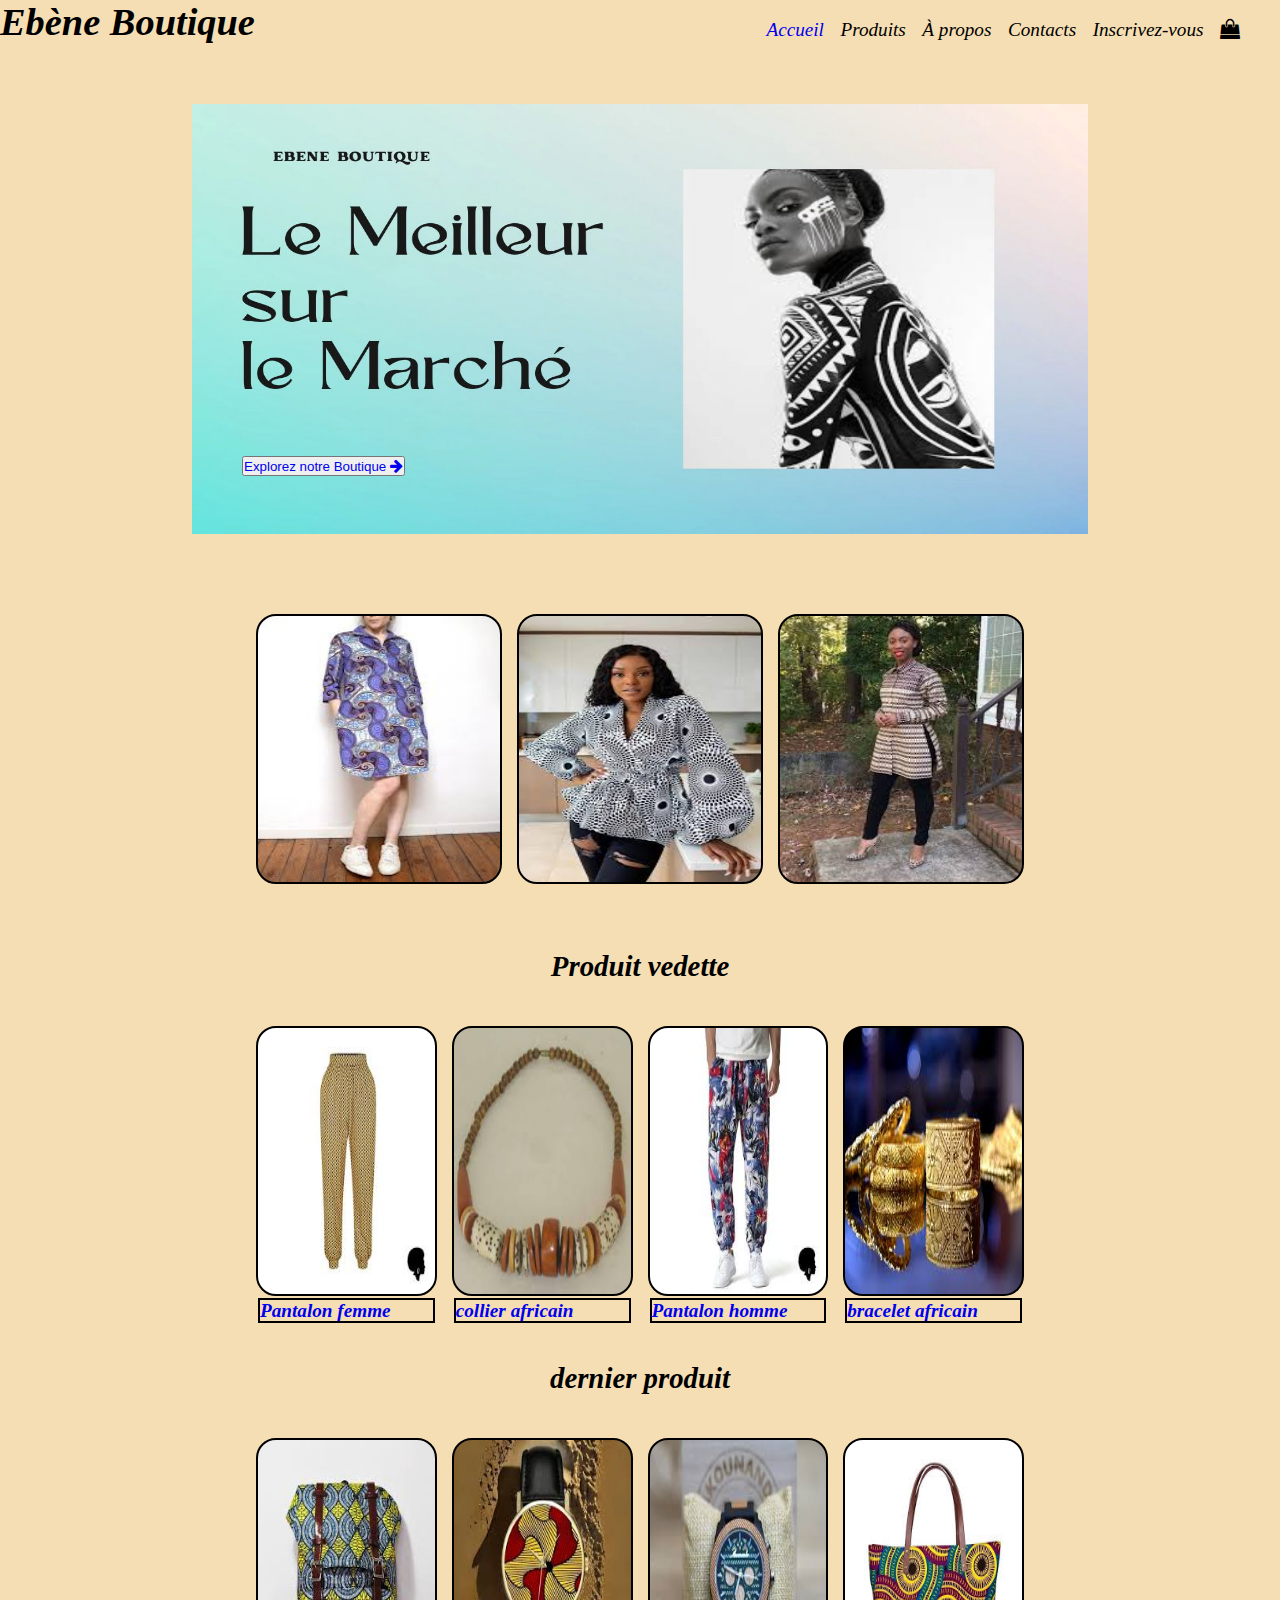
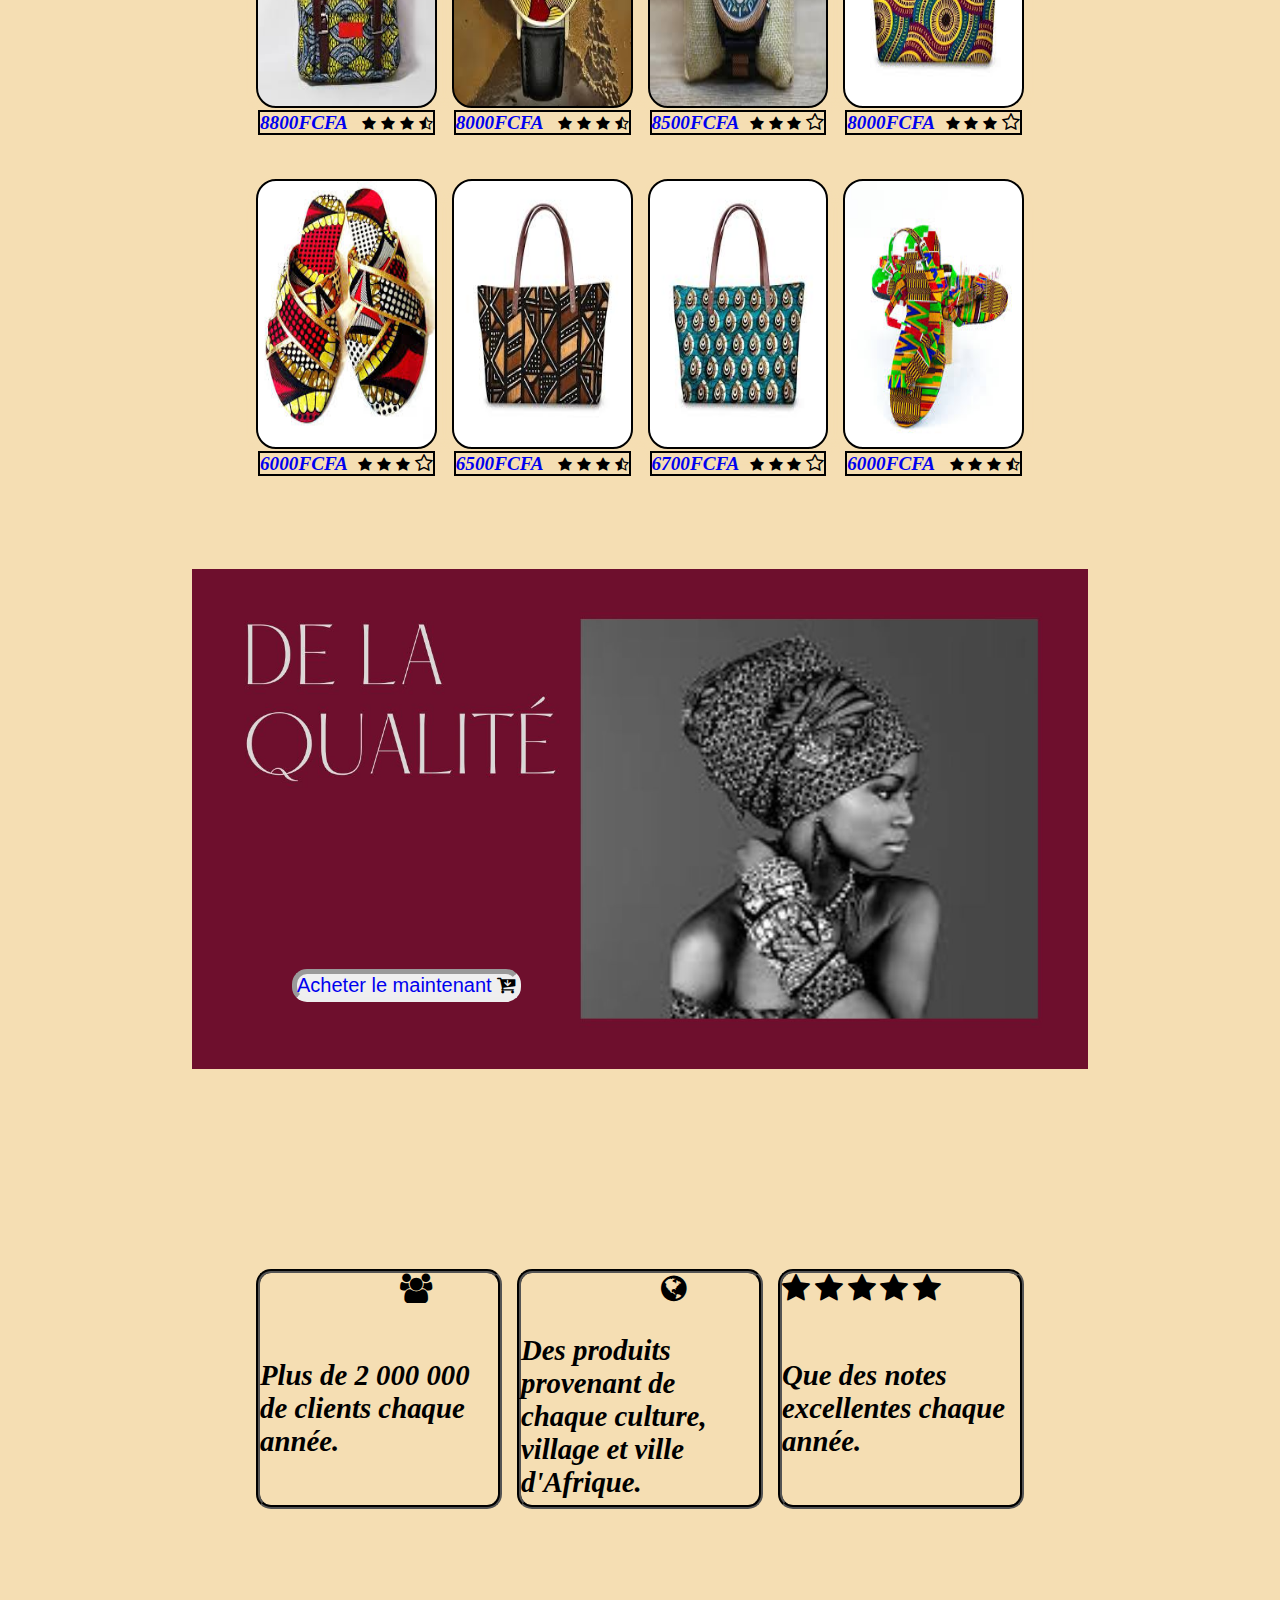
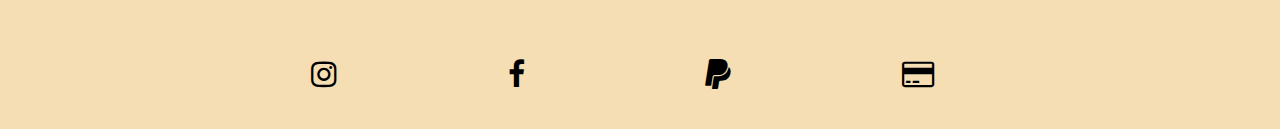
<file: index.html>
<!DOCTYPE html>
<html lang="fr">
    <head>
        <meta charset="UTF-8">
        <meta name="viewport" content="width=device-width, initial-scale=1.0">
        <link rel="stylesheet" href="css/style.css">
        <link rel="stylesheet"  href="https://cdnjs.cloudflare.com/ajax/libs/font-awesome/4.7.0/css/font-awesome.min.css">
        <title>Ebène Boutique</title>
    </head>
    <body>
        <header>
            <nav class="navbar">
                <h1 class="titre">Ebène Boutique</h1>
                <ul>
                    <li><a href="index.html">Accueil</a></li>
                    <li><a href="produits\produits.html" style="color: black;">Produits</a></li>
                    <li><a href="about\about.html" style="color: black;">À propos</a></li>
                    <li><a href="contacts.html" style="color: black;">Contacts</a></li>
                    <li><a href="sing.html" style="color: black;">Inscrivez-vous</a></li>
                    <li><i class="fa fa-shopping-bag" aria-hidden="true" style="font-size: 20px;"></i>
                    </li>
                    
                </ul>
            </nav>
        </header>


        <section class="s">
            <button type="button" class="boutton"><a href="produits\produits.html">Explorez notre Boutique <i class="fa fa-arrow-right" aria-hidden="true" style="font-size: 15px;"></i>
            </a></button>
        </section>

        <section class="s2">
            <div class="sg">
                <div class="sc3" id="p1">
                    
                </div>

                <div class="sc3" id="p2">
                    
                </div>

                <div class="sc3" id="p3">
                
                </div>

            </div>

            <div class="sp">
                <h2 style="top: -5px;">Produit vedette</h2>
            </div>



            <div class="sg">
                <div class="sc4" id="pp1">
                    <div class="scc4">
                     <a href="#"> <h4>Pantalon femme</h4> </a>
                    </div>
                </div>

                <div class="sc4" id="pp2">
                    <div class="scc4">
                        <a href="#"> <h4>collier africain</h4> </a>
                    </div>
                </div>

                <div class="sc4" id="pp3">
                    <div class="scc4">
                        <a href="#"><h4>Pantalon homme</h4></a>
                    </div>
                </div>

                <div class="sc4" id="pp4">
                    <div class="scc4">
                        <a href="#"><h4>bracelet africain</h4></a>
                    </div>
                </div>

            </div>



            

            <div class="sp">
                <h2 style="top: -5px;">dernier produit</h2>
            </div>





            <div class="sg">
                <div class="sc4" id="P1">
                    <div class="scc4">
                        <a href="#"> <h4>8800FCFA</h4> </a>
                        <div>
                            <i class="fa fa-star" aria-hidden="true" style="font-size: 15px;"></i> <i class="fa fa-star" aria-hidden="true" style="font-size: 15px;"></i> <i class="fa fa-star" aria-hidden="true" style="font-size: 15px;"></i> <i class="fa fa-star-half-o" aria-hidden="true" style="font-size: 15px;"></i>
                        </div>


                    </div>
                </div>

                <div class="sc4" id="P2">
                    <div class="scc4">
                        <a href="#"> <h4>8000FCFA</h4> </a>
                        <div>
                            <i class="fa fa-star" aria-hidden="true" style="font-size: 15px;"></i> <i class="fa fa-star" aria-hidden="true" style="font-size: 15px;"></i> <i class="fa fa-star" aria-hidden="true" style="font-size: 15px;"></i> <i class="fa fa-star-half-o" aria-hidden="true" style="font-size: 15px;"></i>
                        </div>
                    </div>
                </div>

                <div class="sc4" id="P3">
                    <div class="scc4">
                        <a href="#"> <h4>8500FCFA</h4> </a>
                        <div>
                            <i class="fa fa-star" aria-hidden="true" style="font-size: 15px;"></i> <i class="fa fa-star" aria-hidden="true" style="font-size: 15px;"></i> <i class="fa fa-star" aria-hidden="true" style="font-size: 15px;"></i> <i class="fa fa-star-o" aria-hidden="true"></i>
                        </div>
                    </div>
                </div>

                <div class="sc4" id="P4">
                    <div class="scc4">
                        <a href="#"> <h4>8000FCFA</h4> </a>
                        <div>
                            <i class="fa fa-star" aria-hidden="true" style="font-size: 15px;"></i> <i class="fa fa-star" aria-hidden="true" style="font-size: 15px;"></i> <i class="fa fa-star" aria-hidden="true" style="font-size: 15px;"></i> <i class="fa fa-star-o" aria-hidden="true"></i>

                        </div>
                    </div>
                </div>
            </div>




            <div class="sg">

                <div class="sc5" id="P5">
                    <div class="scc5">
                        <a href="#"> <h4>6000FCFA</h4> </a>
                        <div>
                            <i class="fa fa-star" aria-hidden="true" style="font-size: 15px;"></i> <i class="fa fa-star" aria-hidden="true" style="font-size: 15px;"></i> <i class="fa fa-star" aria-hidden="true" style="font-size: 15px;"></i> <i class="fa fa-star-o" aria-hidden="true"></i>

                        </div>
                    </div>
                </div>

                <div class="sc5" id="P6">
                    <div class="scc5">
                        <a href="#"> <h4>6500FCFA</h4> </a>
                        <div>
                            <i class="fa fa-star" aria-hidden="true" style="font-size: 15px;"></i> <i class="fa fa-star" aria-hidden="true" style="font-size: 15px;"></i> <i class="fa fa-star" aria-hidden="true" style="font-size: 15px;"></i> <i class="fa fa-star-half-o" aria-hidden="true" style="font-size: 15px;"></i>
                        </div>
                    </div>
                </div>
            
                <div class="sc5" id="P7">
                    <div class="scc5">
                        <a href="#"> <h4>6700FCFA</h4> </a>
                        <div>
                            <i class="fa fa-star" aria-hidden="true" style="font-size: 15px;"></i> <i class="fa fa-star" aria-hidden="true" style="font-size: 15px;"></i> <i class="fa fa-star" aria-hidden="true" style="font-size: 15px;"></i> <i class="fa fa-star-o" aria-hidden="true"></i>

                        </div>
                    </div>
                </div>

                <div class="sc5" id="P8">
                    <div class="scc5">
                        <a href="#"> <h4>6000FCFA</h4> </a>
                        <div>
                            <i class="fa fa-star" aria-hidden="true" style="font-size: 15px;"></i> <i class="fa fa-star" aria-hidden="true" style="font-size: 15px;"></i> <i class="fa fa-star" aria-hidden="true" style="font-size: 15px;"></i> <i class="fa fa-star-half-o" aria-hidden="true" style="font-size: 15px;"></i>
                        </div>
                    </div>
                </div>

            </div>
        </section>

        <section class="sa">
            <div class="saa">
                <button class="sab" type="button"> <a href="produits\produits.html">Acheter le maintenant</a>
                    <i class="fa fa-cart-arrow-down" aria-hidden="true" style="font-size: 20px;"></i>
                </button>
            </div>
        </section>

        <section class="carte">
            <div class="c">
                <i id="c1" class="fa fa-users" aria-hidden="true" style="font-size: 30px;"></i>
                <h2>Plus de 2 000 000 de clients chaque année.</h2>
            </div>

            <div class="c">
                <i id="c2" class="fa fa-globe" aria-hidden="true" style="font-size: 30px;"></i>
                <h2 style="top: 30px;">Des produits provenant de chaque culture, village et ville d'Afrique.</h2>
            </div>

            <div class="c">
                <i class="fa fa-star" aria-hidden="true" style="font-size: 30px;"></i> <i class="fa fa-star" aria-hidden="true" style="font-size: 30px;"></i> <i class="fa fa-star" aria-hidden="true" style="font-size: 30px;"></i> <i class="fa fa-star" aria-hidden="true" style="font-size: 30px;"></i> <i class="fa fa-star" aria-hidden="true" style="font-size: 30px;"></i>
                <h2>Que des notes excellentes chaque année.</h2>
            </div>
        </section>


        <footer class="fin">
            <div class="f1">
                <a href="#"><i id="F1" class="fa fa-instagram" aria-hidden="true" style="font-size: 30px"></i>
                </a>
            </div>

            <div class="f2">
                <a href="#"> <i id="F2" class="fa fa-facebook" aria-hidden="true" style="font-size: 30px"></i>
                </a>
            </div>

            <div class="f3">
                <a href="#"><i id="F3" class="fa fa-paypal" aria-hidden="true" style="font-size: 30px"></i>
                </a>
            </div>

            <div class="f4">
                <a href="#"> <i id="F4" class="fa fa-credit-card" aria-hidden="true" style="font-size: 30px"></i>
                </a>
            </div>
        </footer>


    </body>
</html>
</file>
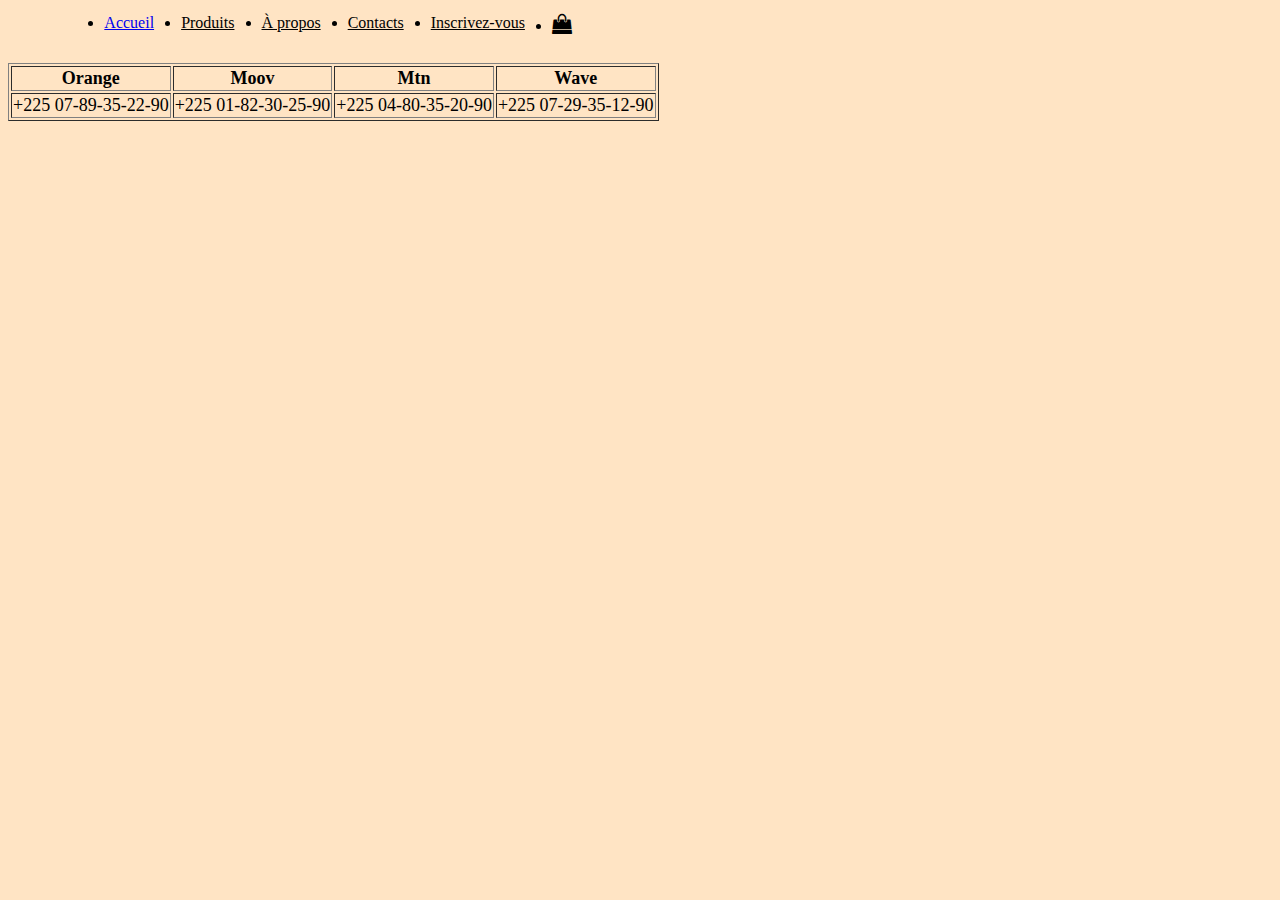
<file: contacts.html>
<!DOCTYPE html>
<html lang="fr">
    <head>
        <meta charset="UTF-8">
        <meta name="viewport" content="width=device-width, initial-scale=1.0">
        <link rel="stylesheet"  href="https://cdnjs.cloudflare.com/ajax/libs/font-awesome/4.7.0/css/font-awesome.min.css">
        <title>Ebène Boutique</title>

        <style>

            body{
                background-color:bisque;
            }
            ul{
    
                float: right;
                display: flex;
                flex-direction: row;
                position: relative;
                top: -10px;
                width: 37%;
                justify-content: space-between;
                right: 700px;
                
            }
            
            li{
                color: black;
            }


            .T{
                position: relative;
                top: 55px;
                font-size: 18px;
            }

            @media(max-width:1200px){
                ul{
                    position: relative;
                    width: 100%;
                    margin: auto;
                    left: 20px;
                    top: 10px;
                    font-size: 17px;
                    display: flex;
                    flex-direction: row;
                    justify-content: space-around;

                
                }
            }
        </style>
        
    </head>


    <body>

        <div>
            <ul>
                <li><a href="index.html">Accueil</a></li>
                <li><a href="produits\produits.html" style="color: black;">Produits</a></li>
                <li><a href="about\about.html" style="color: black;">À propos</a></li>
                <li><a href="contacts.html" style="color: black;">Contacts</a></li>
                <li><a href="sing.html" style="color: black;">Inscrivez-vous</a></li>
                <li><i class="fa fa-shopping-bag" aria-hidden="true" style="font-size: 20px;"></i>
                </li>
                
            </ul>
        </div>

        <div class="T">
            <table border="1px">
                <tr>
                    <th>Orange</th>
                    <th>Moov</th>
                    <th>Mtn</th>
                    <th>Wave</th>
                </tr>
    
                <tr>
                    <td>+225 07-89-35-22-90</td>
                    <td>+225 01-82-30-25-90</td>
                    <td>+225 04-80-35-20-90</td>
                    <td>+225 07-29-35-12-90</td>
                </tr>
    
            </table>
        </div>


    </body>
</html>
</file>
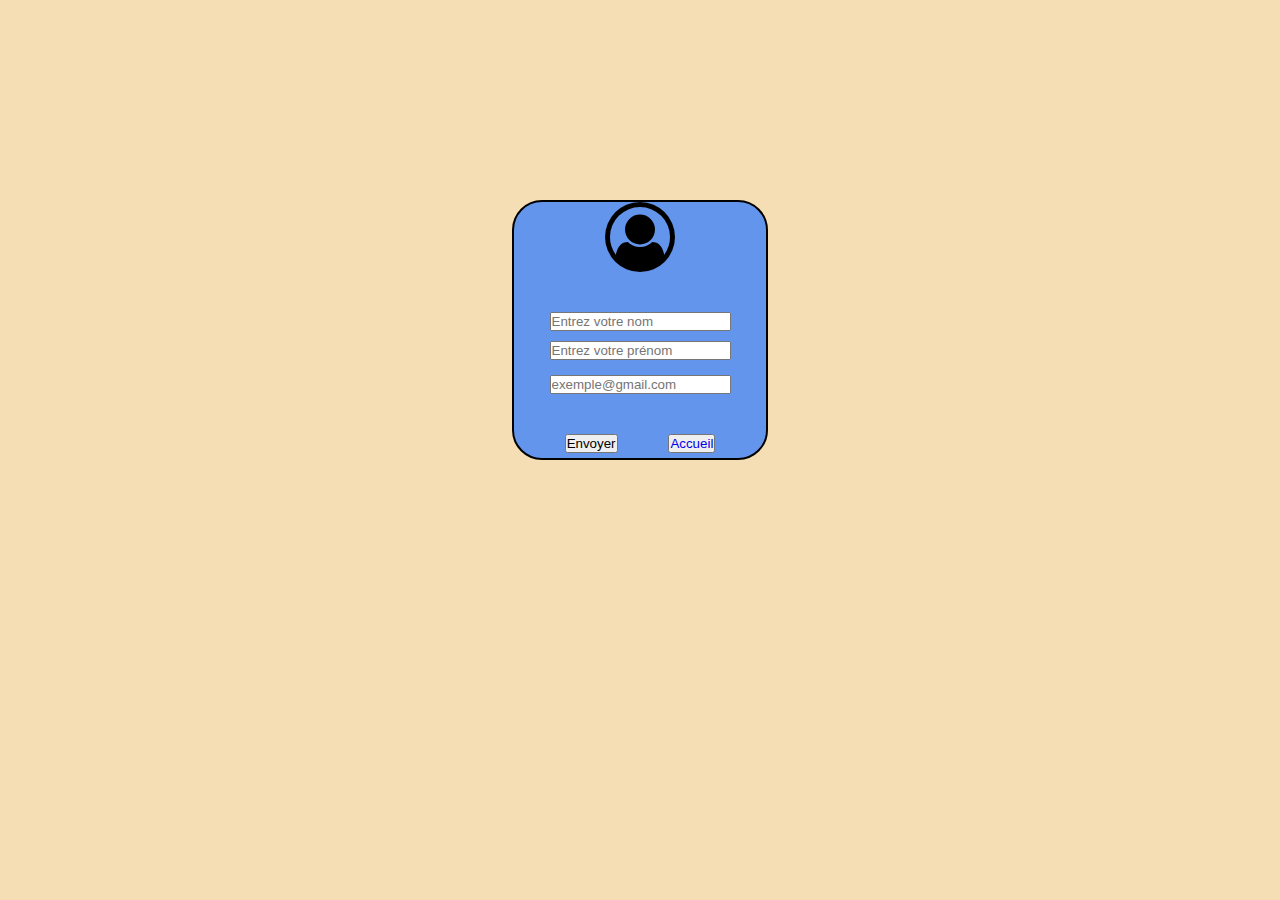
<file: sing.html>
<!DOCTYPE html>
<html lang="fr">
    <head>
        <meta charset="UTF-8">
        <meta name="viewport" content="width=device-width, initial-scale=1.0">
        <link rel="stylesheet"  href="https://cdnjs.cloudflare.com/ajax/libs/font-awesome/4.7.0/css/font-awesome.min.css">
        <meta name="viewport" content="width=device-width, initial-scale=1.0">
        <link rel="stylesheet" href="css/sing.css">
        <title>INSCRIPTION</title>
    </head>
    
    <body>
    <form name="loginForm" onsubmit="return validateForm(event) "></form>
        <div class="compte">
            <div class="c">
                <i class="fa fa-user-circle-o" aria-hidden="true" style="font-size: 70px;"></i>
            </div>

            <div class="c" style="top: 40px;">
                <input type="text" placeholder="Entrez votre nom">
            </div>

            <div class="c" style="top: 50px;">
                <input type="text" placeholder="Entrez votre prénom">
            </div>

            <div class="c" style="top: 65px;">
                <input type="text" placeholder="exemple@gmail.com">
            </div>

            <div class="c1">
                <div class="c2">
                    <button id="B" type="submit">Envoyer</button>
                </div>
    
                <div class="c2">
                    <button id="B" type="menu"> <a href="index.html">Accueil</a></button>
                </div>

            </div>
        </div>
    </form>




    <script>
        document.getElementById('B').addEventListener("click", function(e) {
            alert('Information envoyée'); 
            window.location.href = 'index.html'; 
        });
    </script>
    








    </body>


    
    




</html>
</file>
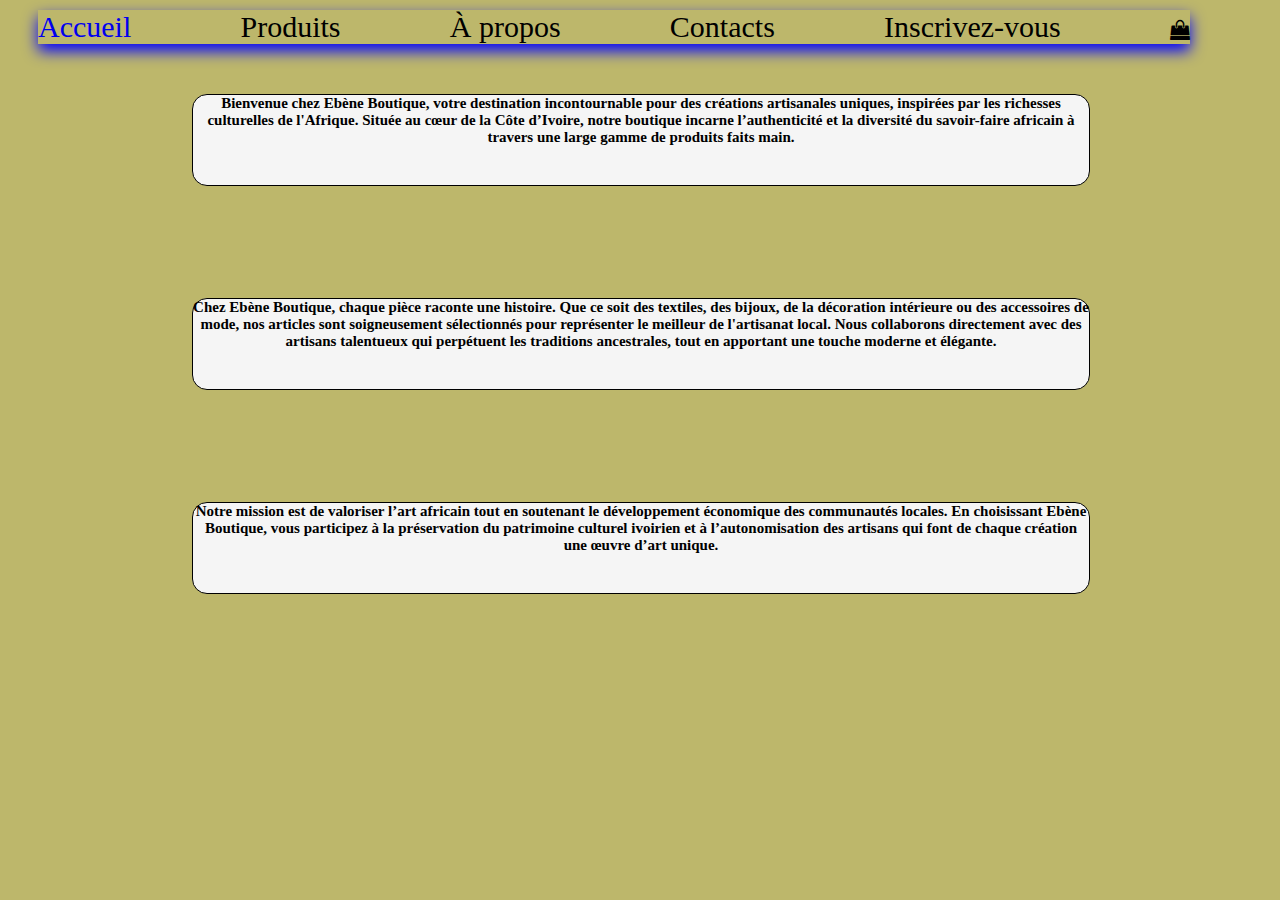
<file: about/about.html>
<!DOCTYPE html>
<html lang="fr">
    <head>
        <meta charset="UTF-8">
        <meta name="viewport" content="width=device-width, initial-scale=1.0">
        <link rel="stylesheet"  href="https://cdnjs.cloudflare.com/ajax/libs/font-awesome/4.7.0/css/font-awesome.min.css">
        <link rel="stylesheet" href="about.css/about.css">
        <title>Ebène Boutique</title>
    </head>

    <body>
        <ul>
            <li><a href="index.html">Accueil</a></li>
            <li><a href="produits\produits.html" style="color: black;">Produits</a></li>
            <li><a href="about\about.html" style="color: black;">À propos</a></li>
            <li><a href="contacts.html" style="color: black;">Contacts</a></li>
            <li><a href="sing.html" style="color: black;">Inscrivez-vous</a></li>
            <li><i class="fa fa-shopping-bag" aria-hidden="true" style="font-size: 20px;"></i>
            </li>
        </ul>

        <div class="note">
            <div class="c">
                <h4>Bienvenue chez Ebène Boutique, votre destination incontournable pour des créations artisanales uniques, inspirées par les richesses culturelles de l'Afrique. Située au cœur de la Côte d’Ivoire, notre boutique incarne l’authenticité et la diversité du savoir-faire africain à travers une large gamme de produits faits main.</h4>
            </div>

            <div class="c">
                <h4>Chez Ebène Boutique, chaque pièce raconte une histoire. Que ce soit des textiles, des bijoux, de la décoration intérieure ou des accessoires de mode, nos articles sont soigneusement sélectionnés pour représenter le meilleur de l'artisanat local. Nous collaborons directement avec des artisans talentueux qui perpétuent les traditions ancestrales, tout en apportant une touche moderne et élégante.</h4>
            </div>

            <div class="c">
                <h4>Notre mission est de valoriser l’art africain tout en soutenant le développement économique des communautés locales. En choisissant Ebène Boutique, vous participez à la préservation du patrimoine culturel ivoirien et à l’autonomisation des artisans qui font de chaque création une œuvre d’art unique.</h4>
            </div>
        </div>
    </body>
</html>
</file>
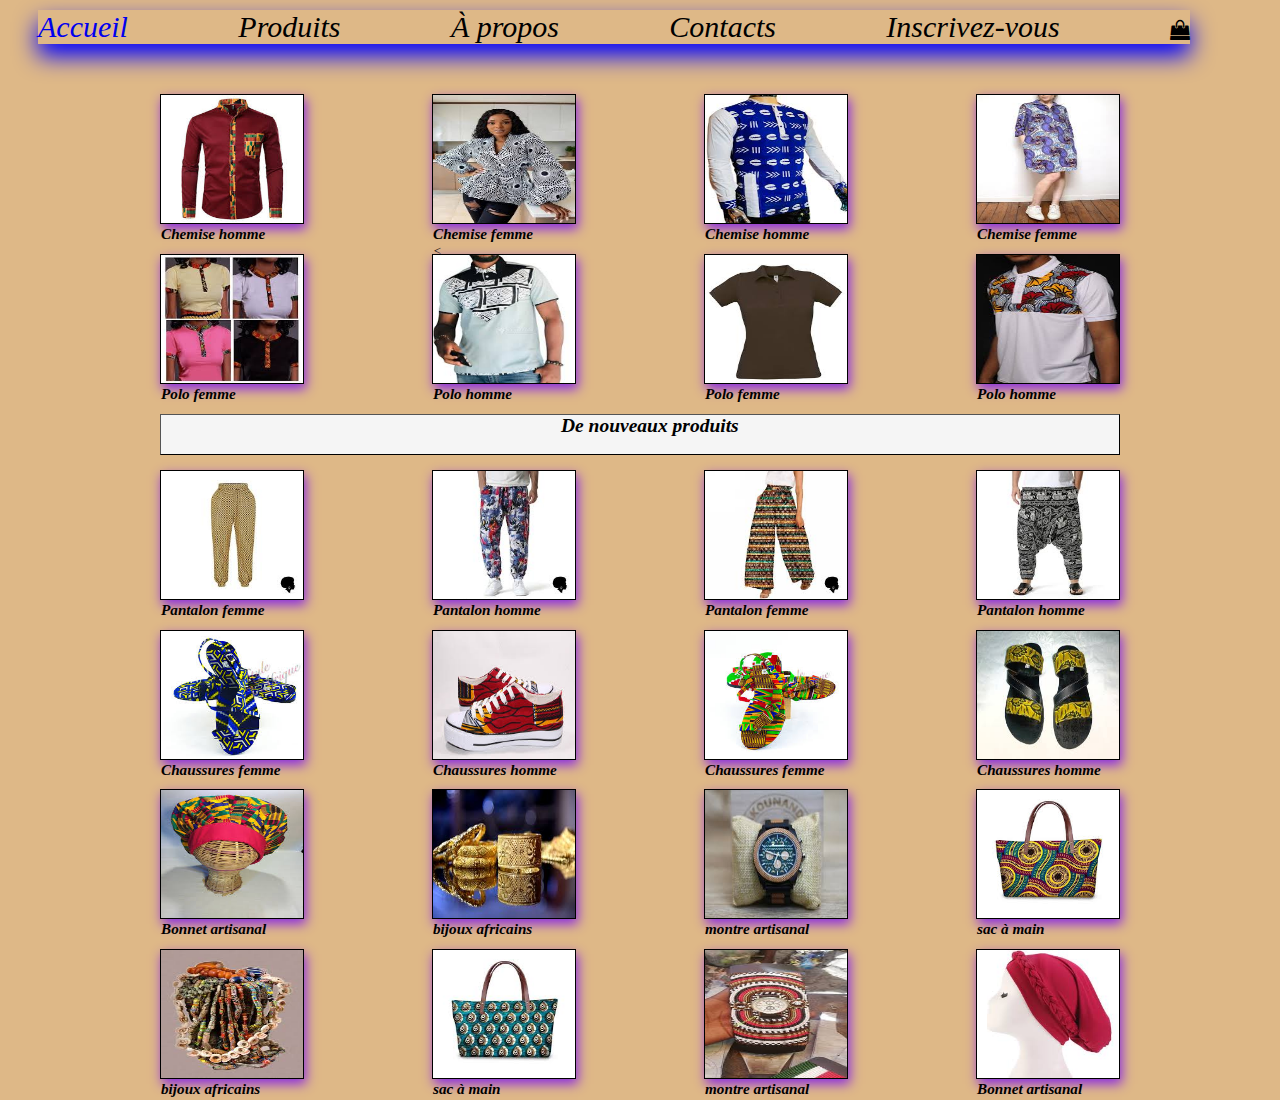
<file: produits/produits.html>
<!DOCTYPE html>
<html lang="fr">
    <head>
        <meta charset="UTF-8">
        <meta name="viewport" content="width=device-width, initial-scale=1.0">
        <link rel="stylesheet"  href="https://cdnjs.cloudflare.com/ajax/libs/font-awesome/4.7.0/css/font-awesome.min.css">
        <title>Ebène Boutique</title>
        <link rel="stylesheet" href="produits.css/produits.css">
    </head>
    <body>


        <ul>
            <li><a href="index.html">Accueil</a></li>
            <li><a href="produits\produits.html" style="color: black;">Produits</a></li>
            <li><a href="about\about.html" style="color: black;">À propos</a></li>
            <li><a href="contacts.html" style="color: black;">Contacts</a></li>
            <li><a href="sing.html" style="color: black;">Inscrivez-vous</a></li>
            <li><i class="fa fa-shopping-bag" aria-hidden="true" style="font-size: 20px;"></i>
            </li>
            
        </ul>


        <section class="page">
            <div class="boutique1">

                <div class="case" style="background-image: url('../res/chemises femmes et hommes/chemises hommes/H2.jpg');">
                    <div class="info">
                        <h3>Chemise homme</h3>
                    </div>
                </div>
            
            

    
                <div class="case" style="background-image: url('../res/chemises femmes et hommes/chemises femmes/h2.jpg');">
                    <div class="info">
                        <h3>Chemise femme</h3><
                    </div>
                </div>
    
                <div class="case" style="background-image: url('../res/chemises femmes et hommes/chemises hommes/H1.jpg');">
                    <div class="info">
                        <h3>Chemise homme</h3>
                    </div>
                </div>
    
                <div class="case" style="background-image: url('../res/chemises femmes et hommes/chemises femmes/h1.jpg');">
                    <div class="info">
                        <h3>Chemise femme</h3>
                    </div>
                </div>
    
               
    
            </div>



    
    
    
    
    
    
    
    
    
    
    
            
            
    
            <div class="boutique2">
    
              
    
                <div class="case" style="background-image: url('../res/polos femmes et hommes/polos femmes/images (1).jpg');">
                    <div class="info">
                        <h3>Polo femme</h3>
                    </div>
                </div>
    
                <div class="case" style="background-image: url('../res/polos femmes et hommes/polos hommes/images.jpg');">
                    <div class="info">
                        <h3>Polo homme</h3>
                    </div>
                </div>
    
                <div class="case" style="background-image: url('../res/polos femmes et hommes/polos femmes/images.jpg');">
                    <div class="info">
                        <h3>Polo femme</h3>
                    </div>
                </div>
    
                <div class="case" style="background-image: url('../res/polos femmes et hommes/polos hommes/téléchargement.jpg');">
                    <div class="info">
                        <h3>Polo homme</h3>
                    </div>
                </div>
    
            </div>






            <div class="boutiqueP">
                <h2 class="textI">De nouveaux produits</h2>
            </div>
    
    
    
    
    
    
    
    
    
    
    
    
    
    
    
            <div class="boutique3">
    
                
    
                <div class="case" style="background-image: url('../res/pantalons femmes et hommes/pantalons femmes/téléchargement (1).jpg');">
                    <div class="info">
                        <h3>Pantalon femme</h3>
                    </div>
                </div>
    
                <div class="case" style="background-image: url('../res/pantalons femmes et hommes/pantalons hommes/P1.jpg');">
                    <div class="info">
                        <h3>Pantalon homme</h3>
                    </div>
                </div>
    
                <div class="case"  style="background-image: url('../res/pantalons femmes et hommes/pantalons femmes/téléchargement (2).jpg');">
                    <div class="info">
                        <h3>Pantalon femme</h3>
                    </div>
                </div>
    
                <div class="case" style="background-image: url('../res/pantalons femmes et hommes/pantalons hommes/P3.jpg');">
                    <div class="info">
                        <h3>Pantalon homme</h3>
                    </div>
                </div>
    
            </div>
    
    
    
    
    
    
    
    
    
            <div class="boutique4">
    
              
    
                <div class="case" style="background-image: url('../res/chaussures femmes et hommes/chaussures femmes/c1.jpg');">
                    <div class="info">
                        <h3>Chaussures femme</h3>
                    </div>
                </div>
    
                <div class="case" style="background-image: url('../res/chaussures femmes et hommes/chaussures hommes/C1.jpg');">
                    <div class="info">
                        <h3>Chaussures homme</h3>
                    </div>
                </div>
    
                <div class="case" style="background-image: url('../res/chaussures femmes et hommes/chaussures femmes/c2.jpg');">
                    <div class="info">
                        <h3>Chaussures femme</h3>
                    </div>
                </div>
    
                <div class="case" style="background-image: url('../res/chaussures femmes et hommes/chaussures hommes/C2.jpg');">
                    <div class="info">
                        <h3>Chaussures homme</h3>
                    </div>
                </div>
    
            </div>



           
    
    
    
    
    
    
    
    
    
    
            <div class="boutique5">
    
               
                <div class="case" style="background-image: url('../res/bonnets/images (1).jpg');">
                    <div class="info">
                        <h3>Bonnet artisanal</h3>
                    </div>
                </div>
    
                <div class="case" style="background-image: url('../res/colliers/L1.jpg');">
                    <div class="info">
                        <h3>bijoux africains</h3>
                    </div>
                </div>
    
                <div class="case" style="background-image: url('../res/montres/02.jpg');">
                    <div class="info">
                        <h3>montre artisanal</h3>
                    </div>
                </div>
    
                <div class="case" style="background-image: url('../res/sacs/02.jpg');">
                    <div class="info">
                        <h3>sac à main</h3>
                    </div>
                </div>
    
            </div>
    
    
    
    
    
    
    
    
    
            <div class="boutique6">
    
               
    
                <div class="case" style="background-image: url('../res/colliers/L3.jpg');">
                    <div class="info">
                        <h3>bijoux africains</h3>
                    </div>
                </div>
    
                <div class="case" style="background-image: url('../res/sacs/04.jpg');">
                    <div class="info">
                        <h3>sac à main</h3>
                    </div>
                </div>
    
                <div class="case" style="background-image: url('../res/montres/04.jpg');">
                    <div class="info">
                        <h3>montre artisanal</h3>
                    </div>
                </div>
    
                <div class="case" style="background-image: url('../res/bonnets/images (3).jpg');">
                    <div class="info">
                        <h3>Bonnet artisanal</h3>
                    </div>
                </div>
    
            </div>
    

        </section>
    </body>
</html>
</file>
<file: css/style.css>
*{
    margin: 0;
    padding: 0;
    box-sizing: border-box;
    text-decoration: none;
    list-style: none;
}

body{
    background-color: wheat;
    font-family: Algerian;
    font-size: 10px;
    font: italic 1.2rem "Fira Sans", serif;
}


nav{
    
    width: 100%;
    height:30%;
}

ul{
    
    float: right;
    display: flex;
    flex-direction: row;
    position: relative;
    top: -25px;
    width: 37%;
    justify-content: space-between;
    right: 40px;
    
}

li{
    color: black;
}











.s{
    
    width: 70%;
    height: 430px;
    margin: auto;
    position: relative;
    top: 60px;
    background-image: url("../res/videoPr.jpg");
    background-size: cover;
    background-repeat: round;
}

.boutton{
    position: relative;
    top: 350px;
    left: 50px;
}


.s2{
    display: flex;
    flex-direction: column;
    justify-content: space-between;
    
    position: relative;
    top: 140px;
    width: 60%;
    height: 1465px;
    margin: auto;
}

.sg{
    
    width: 100%;
    height: 300px;
}

.sp{
    
    width: 100%;
    height: 30px;
    text-align: center;
    position: relative;
}


.sg{
    display: flex;
    flex-direction: row;
    justify-content: space-around;
    gap: 15px;
}

.sc3{
    border: 2px solid black;
    width: 100%;
    height: 270px;
    background-size: cover;
    background-repeat: round;
    border-radius: 20px;
    box-shadow: 0px 7px 10px wheat;
}

#p1{
    background-image: url('../res/chemises femmes et hommes/chemises femmes/h1.jpg');
}
#p2{
    background-image: url('../res/chemises femmes et hommes/chemises femmes/h2.jpg');
}
#p3{
    background-image: url('../res/chemises femmes et hommes/chemises femmes/h3.jpg');
}

.scc3{
    border: 2px solid black;
    width: 100%;
    height: 25px;
    position: relative;
    top:270px;
}



.sc4{
    border: 2px solid black;
    width: 1000px;
    height: 270px;
    background-size: cover;
    background-repeat: round;
    border-radius: 20px;
    box-shadow: 0px 7px 10px wheat;
}


#pp1{
    background-image: url('../res/pantalons femmes et hommes/pantalons femmes/téléchargement (1).jpg');
}

#pp2{
    background-image: url('../res/colliers/L2.jpg');
}

#pp3{
    background-image: url('../res/pantalons femmes et hommes/pantalons hommes/P1.jpg');
}

#pp4{
    background-image: url('../res/colliers/L1.jpg');
}


.scc4{
    display: flex;
    flex-direction: row;
    justify-content: space-between;
    border: 2px solid black;
    width: 100%;
    height: 25px;
    position: relative;
    top:270px;
}

.scc5{
    display: flex;
    flex-direction: row;
    justify-content: space-between;
    border: 2px solid black;
    width: 100%;
    height: 25px;
    position: relative;
    top:270px;
}

.sc5{
    border: 2px solid black;
    width: 1000px;
    height: 270px;
    background-size: cover;
    background-repeat: round;
    border-radius: 20px;
    box-shadow: 0px 7px 10px wheat;
}

#P1{
    background-image: url('../res/sacs/01.jpg');
}

#P2{
    background-image: url('../res/montres/03.jpg');
}

#P3{
    background-image: url('../res/montres/02.jpg');
}

#P4{
    background-image: url('../res/sacs/02.jpg');
}

#P5{
    background-image: url('../res/chaussures femmes et hommes/chaussures femmes/c3.jpg');
}

#P6{
    background-image: url('../res/sacs/03.jpg');
}

#P7{
    background-image: url('../res/sacs/04.jpg');
}

#P8{
    background-image: url('../res/chaussures femmes et hommes/chaussures femmes/c2.jpg');
}

.sa{
    
    position: relative;
    width: 100%;
    height: 500px;
    top: 230px;
}

.saa{


    position: relative;
    width: 70%;
    height: 500px;
    margin: auto;
    background-size: cover;
    background-repeat: round;
    background-image: url('../res/De la qualité.jpg');
}

.sab{
    position: relative;
    top: 400px;
    left: 100px;
    font-size: 20px;
    border: 5px inset;
    border-radius: 15px;

}

.carte{
    display: flex;
    justify-content: space-between;
    position: relative;
    width: 60%;
    height: 300px;
    margin: auto;
    top: 400px;
    gap: 15px;
}

.c{
    border: 4px groove black;
    border-radius: 15px;
    width: 100%;
    height: 80%;
    margin: auto;
  

}

h2{
    position: relative;
    top: 55px;
}

#c1{
    position: relative;
   left: 140px;
}

#c2{
    position: relative;
    left: 140px;
}


.fin{
    display: flex;
    justify-content: space-between;
    gap: 20px;
    position: relative;
    left: 55px;
    width: 60%;
    height: 70px;
    top: 520px;
    margin: auto;
}

.f1{
    
    position: relative;
    width: 100%;
    height: 70px;
    
   
}


.f2{
    
    position: relative;
    width: 100%;
    height: 70px;
   
}


.f3{
    
    position: relative;
    width: 100%;
    height: 70px;
  
}


.f4{
    
    position: relative;
    width: 100%;
    height: 65px;
   
}



#F1{
    color: black;
}

#F2{
    color: black;
}

#F3{
    color: black;
}

#F4{
    color: black;
}



@media(max-width:1200px){
    ul{
        position: relative;
       font-size: 19px;
       left: -80px;
       width: 70%;
       display: flex;
       flex-direction: row;
       gap: 10px;
       top: 10px;
       
    }

    .titre{
        display: none;
    }

    .s{
        width: 100%;
    }

    .saa{
        width: 100%;
    }
    .sab{
        position: relative;
        left: 10px;
    }

    .carte{
        width: 100%;
    }

    .s2{
        width: 100%;
    }

    .sg{
        width: 100%;
    }

    .scc3, .scc4, .scc5{
        width: 100%;
        height: 43px;
    }

   
}
</file>
<file: css/sing.css>
*{
    margin: 0;
    padding: 0;
    box-sizing: border-box;
    text-decoration: none;
    list-style: none;
}

body{
    background-color: wheat;
}

.compte{
    background-color:cornflowerblue;
    border-radius: 30px;
    border: 2px solid black;
    width: 20%;
    height: 260px;
    position: relative;
    margin: auto;
    top: 200px;
    text-align: center;
    display: flex;
    flex-direction: column;
    justify-content: space-between;
}

.c1{
    display: flex;
    flex-direction: row;
    justify-content: space-around;
    margin: auto;
    width: 80%;
    position: relative;
    top:80px;
    height: 80px;
}

.c{
    position: relative;
}



@media(max-width:1200px){
    .compte{
        width: 50%;
    }
}
</file>
<file: about/about.css/about.css>
*{
    margin: 0;
    padding: 0;
    text-decoration: none;
    list-style: none;
}

body{
    background-color: darkkhaki;
    font-size: 15px;
    font-family: algerian;

}

ul{
    box-shadow: 0px 7px 15px blue;
    float: right;
    display: flex;
    flex-direction: row;
    position: relative;
    top: 10px;
    width: 90%;
    justify-content: space-between;
    right: 90px;
    font-size: 30px;
}

li{
    color: black;
}




.note{ 
    width: 70%;
    height: 500px;
    display: flex;
    flex-direction: column;
    justify-content: space-between;
    gap: 15px;
    margin: auto;
    text-align: center;
    position: relative;
    top: 60px;
}


.c{
    border: 1px solid black;
    background-color: whitesmoke;
    width: 100%;
    height: 90px;
    border-radius: 15px;
    box-sizing: 0px 9px 12px black;
}





@media(max-width:1200px) {

    ul{
        position: relative;
       font-size: 15px;
       left: -30px;
    }

    .note{
        width: 100%;
    }

    .c{
        height: 100px;
    }

   
}
</file>
<file: produits/produits.css/produits.css>
*{
    margin: 0;
    padding: 0;
    box-sizing: border-box;
    list-style: none;
    text-decoration: none;
}

body{
    background-color: burlywood;
    font-size: 13px;
    font-family: algerian;
    font-style: italic;
}

.page{
   
    display: flex;
    flex-direction: column;
    justify-content: space-around;
    position: relative;
    margin: auto;
    top: 60px;
    width: 75%;
    height: 1000px;
    gap: 15px;
}

.boutique1, .boutique2, .boutique3, .boutique4, .boutique5, .boutique6, .boutiqueP{
    position: relative;
    width: 100%;
    height: 250px;
   
    display: flex;
    flex-direction: row;
    justify-content: space-between;
    gap: 20px;
}

.case{
    border: 1px groove black;
    width: 15%;
    height: 130px;
    background-size: cover;
    background-repeat: round;
    box-shadow: 2px 5px 11px blueviolet;
   
    


}

.info{
    
    position: relative;
    width: 100%;
    height: 20px;
    top: 130px;
}

.boutiqueP{
    border: 1px outset black;
    position: sticky;
    top: 1px;
    z-index: 1;
    text-align: center;
    width: 100%;
    height: 70px;
    background-color: whitesmoke;

}

.textI{
    position: absolute;
    left: 400px;
}


ul{
    box-shadow: 0px 12px 23px blue;
    float: right;
    display: flex;
    flex-direction: row;
    position: relative;
    top: 10px;
    width: 90%;
    justify-content: space-between;
    right: 90px;
    font-size: 30px;
}

li{
    color: black;
}



@media(max-width:1200px) {
    h3{
        font-size: 15px;
    }
    
    .page{
        gap: 66px;
    }

    .textI{
        position:relative;
        left: 100px;
    }

    ul{
        position: relative;
       font-size: 15px;
       left: -30px;
    }

   
}
</file>
